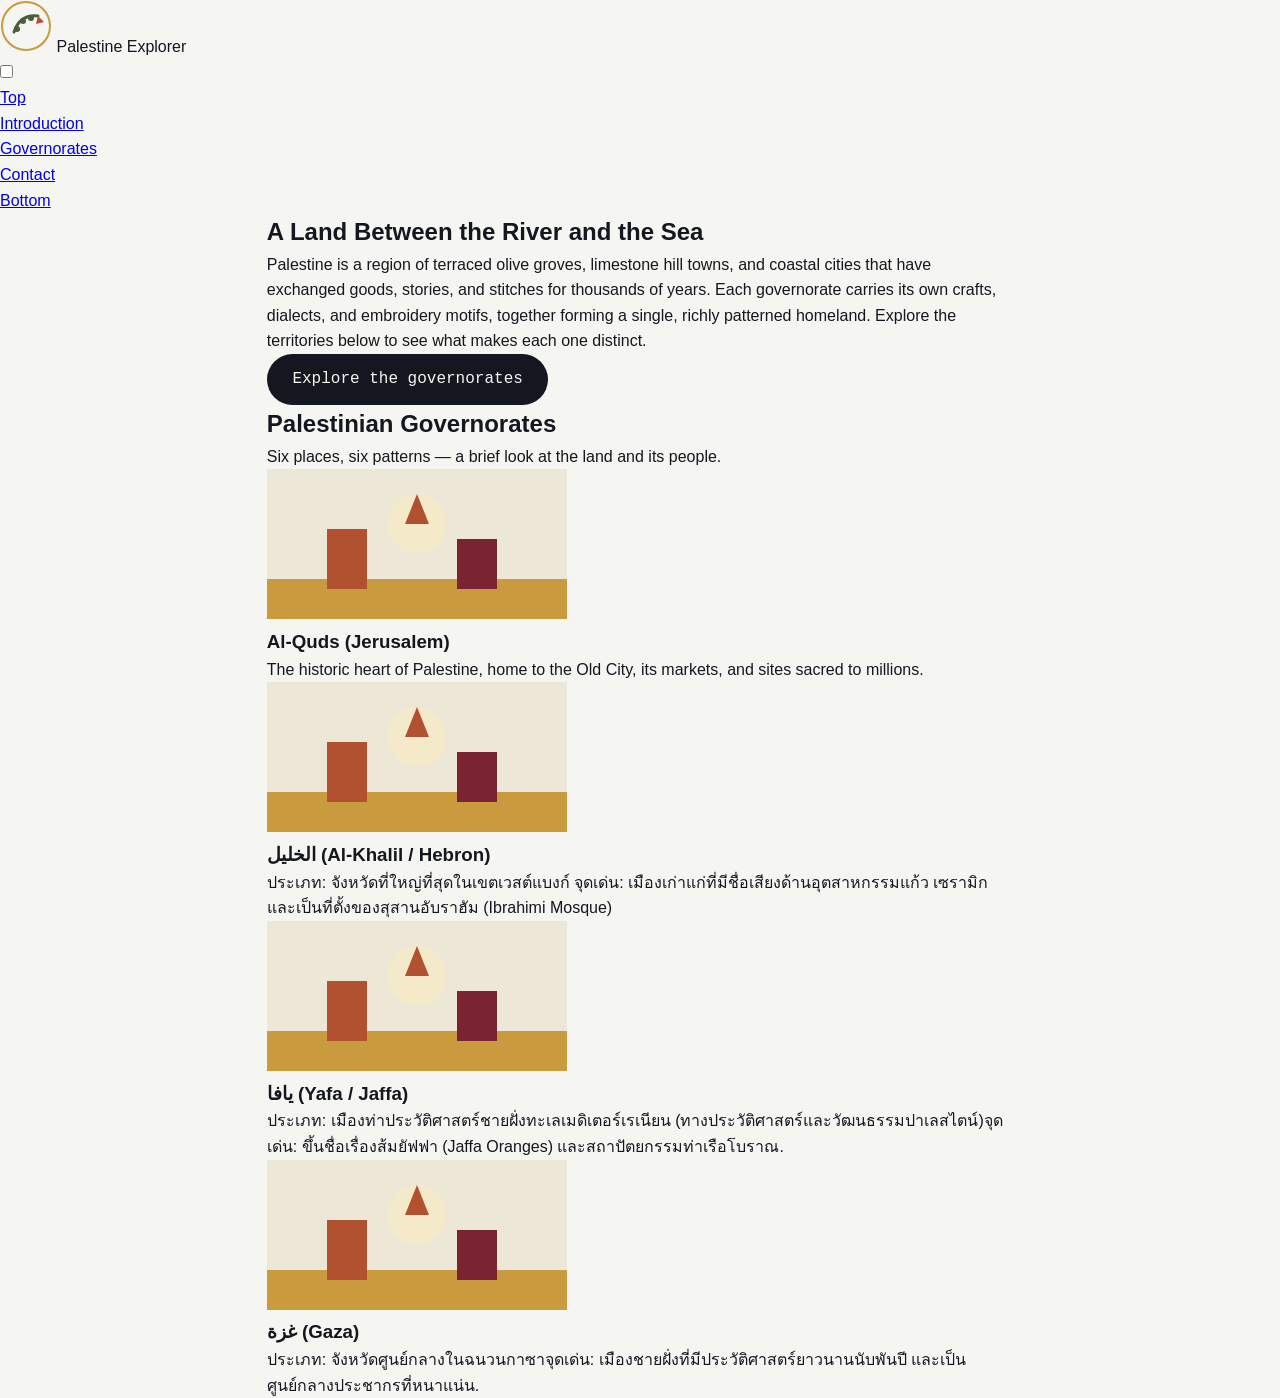
<file: palestine.html>
<!DOCTYPE html>
<html lang="en">
<head>
  <meta charset="UTF-8">
  <meta name="viewport" content="width=device-width, initial-scale=1.0">
  <title>Palestine Explorer: Midterm Challenge</title>
  <link rel="stylesheet" href="style.css">
</head>
<body>

  <a id="top"></a>

  <header class="site-header">
    <div class="brand">
      <svg class="logo" width="52" height="52" viewBox="0 0 52 52" role="img" aria-labelledby="logoTitle logoDesc">
        <title id="logoTitle">Palestine Explorer logo</title>
        <desc id="logoDesc">An olive branch curved around a rising sun, representing the land of Palestine.</desc>
        <circle cx="26" cy="26" r="24" fill="none" stroke="#C99A3E" stroke-width="2"></circle>
        <path d="M14 32 Q 20 14, 38 16" fill="none" stroke="#4B5D3A" stroke-width="3" stroke-linecap="round"></path>
        <circle cx="17" cy="29" r="3" fill="#4B5D3A"></circle>
        <circle cx="23" cy="21" r="3" fill="#4B5D3A"></circle>
        <circle cx="31" cy="18" r="3" fill="#4B5D3A"></circle>
        <path d="M38 16 L36 24 L44 22 Z" fill="#B1512F"></path>
      </svg>
      <span class="brand-name">Palestine Explorer</span>
    </div>

    <input type="checkbox" id="menu-toggle" class="menu-toggle">
    <label for="menu-toggle" class="hamburger" aria-label="Open navigation menu">
      <span></span><span></span><span></span>
    </label>

    <nav class="site-nav" aria-label="Primary">
      <ul>
        <li><a href="#top">Top</a></li>
        <li><a href="#introduction">Introduction</a></li>
        <li><a href="#governorates">Governorates</a></li>
        <li><a href="#contact">Contact</a></li>
        <li><a href="#bottom">Bottom</a></li>
      </ul>
     </nav>
  </header>

  <main>

    <section id="introduction" class="intro">
      <div class="stitch-border" aria-hidden="true"></div>
      <div class="intro-inner">
        <h1>A Land Between the River and the Sea</h1>
        <p>
          Palestine is a region of terraced olive groves, limestone hill towns, and
          coastal cities that have exchanged goods, stories, and stitches for thousands
          of years. Each governorate carries its own crafts, dialects, and embroidery
          motifs, together forming a single, richly patterned homeland. Explore the
          territories below to see what makes each one distinct.
        </p>
        <a href="#governorates" class="cta">Explore the governorates</a>
      </div>
    </section>

    <section id="governorates" class="governorates">
      <h2>Palestinian Governorates</h2>
      <p class="section-lede">Six places, six patterns — a brief look at the land and its people.</p>

      <div class="card-grid">

        <article class="card">
          <img src="data:image/svg+xml;utf8,%3Csvg xmlns='http://www.w3.org/2000/svg' viewBox='0023 180'%3E%3Crect width='300' height='180' fill='%23EDE7D8'/%3E%3Crect x='0' y='110' width='300' height='50' fill='%23C99A3E'/%3E%3Crect x='60' y='60' width='40' height='60' fill='%23B1512F'/%3E%3Ccircle cx='150' cy='55' r='30' fill='%23F4E9C9'/%3E%3Cpath d='M150 25 L138 55 L162 55 Z' fill='%23B1512F'/%3E%3Crect x='190' y='70' width='40' height='50' fill='%237A2331'/%3E%3C/svg%3E"  
               alt="Illustrated skyline of Al-Quds (Jerusalem) with a golden dome and stone buildings under a warm sky.">
          <div class="card-body">
            <h3>Al-Quds (Jerusalem)</h3>
            <p>The historic heart of Palestine, home to the Old City, its markets, and sites sacred to millions.</p>
            <img src="data:image/svg+xml;utf8,%3Csvg xmlns='http://www.w3.org/2000/svg' viewBox='0023 180'%3E%3Crect width='300' height='180' fill='%23EDE7D8'/%3E%3Crect x='0' y='110' width='300' height='50' fill='%23C99A3E'/%3E%3Crect x='60' y='60' width='40' height='60' fill='%23B1512F'/%3E%3Ccircle cx='150' cy='55' r='30' fill='%23F4E9C9'/%3E%3Cpath d='M150 25 L138 55 L162 55 Z' fill='%23B1512F'/%3E%3Crect x='190' y='70' width='40' height='50' fill='%237A2331'/%3E%3C/svg%3E"  
               alt="Illustrated skyline of Al-Quds (Jerusalem) with a golden dome and stone buildings under a warm sky.">
          <div class="card-body">
            <h3>الخليل (Al-Khalil / Hebron)</h3>
            <p>ประเภท: จังหวัดที่ใหญ่ที่สุดในเขตเวสต์แบงก์ จุดเด่น: เมืองเก่าแก่ที่มีชื่อเสียงด้านอุตสาหกรรมแก้ว เซรามิก และเป็นที่ตั้งของสุสานอับราฮัม (Ibrahimi Mosque)</p>
          </div>
        </article>
        <article class="card">
          <img src="data:image/svg+xml;utf8,%3Csvg xmlns='http://www.w3.org/2000/svg' viewBox='0023 180'%3E%3Crect width='300' height='180' fill='%23EDE7D8'/%3E%3Crect x='0' y='110' width='300' height='50' fill='%23C99A3E'/%3E%3Crect x='60' y='60' width='40' height='60' fill='%23B1512F'/%3E%3Ccircle cx='150' cy='55' r='30' fill='%23F4E9C9'/%3E%3Cpath d='M150 25 L138 55 L162 55 Z' fill='%23B1512F'/%3E%3Crect x='190' y='70' width='40' height='50' fill='%237A2331'/%3E%3C/svg%3E"  
               alt="Illustrated skyline of Al-Quds (Jerusalem) with a golden dome and stone buildings under a warm sky.">
          <div class="card-body">
            <h3>يافا (Yafa / Jaffa)</h3>
            <p>ประเภท: เมืองท่าประวัติศาสตร์ชายฝั่งทะเลเมดิเตอร์เรเนียน (ทางประวัติศาสตร์และวัฒนธรรมปาเลสไตน์)จุดเด่น: ขึ้นชื่อเรื่องส้มยัฟฟา (Jaffa Oranges) และสถาปัตยกรรมท่าเรือโบราณ.</p>
        </article>
         <img src="data:image/svg+xml;utf8,%3Csvg xmlns='http://www.w3.org/2000/svg' viewBox='0023 180'%3E%3Crect width='300' height='180' fill='%23EDE7D8'/%3E%3Crect x='0' y='110' width='300' height='50' fill='%23C99A3E'/%3E%3Crect x='60' y='60' width='40' height='60' fill='%23B1512F'/%3E%3Ccircle cx='150' cy='55' r='30' fill='%23F4E9C9'/%3E%3Cpath d='M150 25 L138 55 L162 55 Z' fill='%23B1512F'/%3E%3Crect x='190' y='70' width='40' height='50' fill='%237A2331'/%3E%3C/svg%3E"  
               alt="Illustrated skyline of Al-Quds (Jerusalem) with a golden dome and stone buildings under a warm sky.">
          <div class="card-body">
            <h3> غزة (Gaza)</h3>
            <p>ประเภท: จังหวัดศูนย์กลางในฉนวนกาซาจุดเด่น: เมืองชายฝั่งที่มีประวัติศาสตร์ยาวนานนับพันปี และเป็นศูนย์กลางประชากรที่หนาแน่น.</p>
        </article>
</file>
<file: style.css>
/* ==========================================================
   TOKENS
   ========================================================== */
:root{
  --bg:      #F5F6F1;
  --panel:   #FFFFFF;
  --ink:     #14171F;
  --muted:   #5B6270;
  --line:    rgba(20,23,31,0.10);

  --blue:    #2E6F95;
  --amber:   #D98E04;
  --green:   #4C9A6A;

  --display: 'Space Grotesk', sans-serif;
  --body:    'Inter', sans-serif;
  --mono:    'JetBrains Mono', monospace;
}

*{ box-sizing:border-box; margin:0; padding:0; }
html{ scroll-behavior:smooth; }

a:focus-visible,
button:focus-visible,
input:focus-visible,
textarea:focus-visible{
  outline:2px solid var(--blue);
  outline-offset:2px;
}

body{
  background:var(--bg);
  color:var(--ink);
  font-family:var(--body);
  line-height:1.6;
}

/* ==========================================================
   TOP NAV
   ========================================================== */
.topnav{
  position:sticky;
  top:0;
  display:flex;
  align-items:center;
  gap:2rem;
  padding:1.1rem 6vw;
  background:rgba(245,246,241,0.85);
  backdrop-filter:blur(8px);
  border-bottom:1px solid var(--line);
  z-index:20;
  transition:box-shadow 0.25s ease, border-color 0.25s ease;
}
.topnav__mark{
  font-family:var(--mono);
  font-weight:500;
  color:var(--blue);
}
.topnav__links{
  display:flex;
  gap:1.4rem;
  flex:1;
}
.topnav__links a{
  text-decoration:none;
  color:var(--muted);
  font-size:0.9rem;
  font-weight:500;
  padding-bottom:0.3rem;
  border-bottom:2px solid transparent;
  transition:color 0.2s, border-color 0.2s;
}
.topnav__links a:hover{ color:var(--ink); }
.topnav__links a.active{
  color:var(--ink);
  border-bottom-color:var(--blue);
}
.topnav.is-scrolled{
  box-shadow:0 4px 16px rgba(20,23,31,0.06);
  border-bottom-color:transparent;
}
.topnav__print{
  font-family:var(--mono);
  font-size:0.78rem;
  background:var(--ink);
  color:var(--bg);
  border:none;
  padding:0.55rem 1rem;
  border-radius:20px;
  cursor:pointer;
  transition:opacity 0.2s;
}
.topnav__print:hover{ opacity:0.85; }

/* ---------- burger menu (mobile only) ---------- */
.burger{
  display:none;
  flex-direction:column;
  justify-content:space-between;
  width:24px;
  height:18px;
  background:none;
  border:none;
  cursor:pointer;
  padding:0;
}
.burger span{
  display:block;
  width:100%;
  height:2px;
  background:var(--ink);
  border-radius:2px;
  transition:transform 0.25s ease, opacity 0.25s ease;
}
.burger.is-open span:nth-child(1){ transform:translateY(8px) rotate(45deg); }
.burger.is-open span:nth-child(2){ opacity:0; }
.burger.is-open span:nth-child(3){ transform:translateY(-8px) rotate(-45deg); }

/* ==========================================================
   HERO
   ========================================================== */
.hero{
  position:relative;
  padding:4.5rem 6vw 3.5rem;
  border-bottom:1px solid var(--line);
}
.hero__line{
  display:block;
  width:100%;
  height:32px;
  margin-bottom:2rem;
}
.hero__grid{
  display:grid;
  grid-template-columns:1fr auto;
  gap:3rem;
  align-items:start;
  max-width:1100px;
}
.hero__eyebrow{
  font-family:var(--mono);
  font-size:0.78rem;
  letter-spacing:0.14em;
  text-transform:uppercase;
  color:var(--blue);
  margin-bottom:0.9rem;
}
.hero__name{
  font-family:var(--display);
  font-weight:700;
  font-size:clamp(2.1rem, 4.6vw, 3.2rem);
  letter-spacing:-0.01em;
  margin-bottom:0.35rem;
}
.hero__role{
  font-size:1.05rem;
  color:var(--blue);
  font-weight:500;
  margin-bottom:1.4rem;
}
.hero__summary{
  color:var(--muted);
  max-width:52ch;
  margin-bottom:1.6rem;
  font-size:0.98rem;
}
.hero__contact{
  list-style:none;
  display:flex;
  flex-wrap:wrap;
  gap:1.5rem;
  margin-bottom:0.8rem;
}
.hero__contact a{
  font-family:var(--mono);
  font-size:0.85rem;
  color:var(--ink);
  text-decoration:none;
  border-bottom:1px solid var(--blue);
  padding-bottom:1px;
}
.hero__contact a:hover{ color:var(--blue); }
.hero__note{
  font-family:var(--mono);
  font-size:0.75rem;
  color:var(--muted);
  opacity:0.8;
}
.hero__note code{
  background:var(--panel);
  border:1px solid var(--line);
  padding:0.1rem 0.4rem;
  border-radius:3px;
}

/* ---------- photo ---------- */
.hero__photo{
  display:flex;
  flex-direction:column;
  align-items:center;
  gap:0.6rem;
}
.hero__photo-frame{
  position:relative;
  width:230px;
  height:230px;
  border-radius:50%;
  overflow:hidden;
  border:4px solid var(--panel);
  box-shadow:0 0 0 1px var(--line), 0 12px 28px rgba(20,23,31,0.10);
  background:var(--panel);
}
.hero__photo-frame img{
  width:100%;
  height:100%;
  object-fit:cover;
  display:block;
}
.hero__photo-fallback{
  display:none;
  position:absolute;
  inset:0;
  align-items:flex-end;
  justify-content:center;
  overflow:hidden;
}
.hero__photo-fallback svg{ width:75%; height:75%; }
.hero__photo-hint{
  font-family:var(--mono);
  font-size:0.68rem;
  color:var(--muted);
  text-align:center;
  max-width:150px;
  opacity:0.75;
}
.hero__photo-hint code{
  background:var(--panel);
  border:1px solid var(--line);
  padding:0.05rem 0.3rem;
  border-radius:3px;
}

@media (max-width:640px){
  .hero__grid{ grid-template-columns:1fr; }
  .hero__photo{ order:-1; align-items:flex-start; }
  .hero__photo-frame{ width:140px; height:140px; }
}

/* ==========================================================
   SECTIONS
   ========================================================== */
main{ max-width:900px; margin:0 auto; padding:0 6vw; }

.section{
  padding:3.5rem 0;
  border-bottom:1px solid var(--line);
  opacity:0;
  transform:translateY(16px);
  transition:opacity 0.6s ease, transform 0.6s ease;
}
.section.in-view{ opacity:1; transform:translateY(0); }
.section:last-of-type{ border-bottom:none; }

.section__tag{
  font-family:var(--mono);
  font-size:0.78rem;
  color:var(--amber);
  margin-bottom:0.6rem;
}
.section__title{
  font-family:var(--display);
  font-weight:600;
  font-size:1.9rem;
  margin-bottom:1.8rem;
}
.section__lead{
  color:var(--muted);
  max-width:56ch;
  margin-bottom:1.5rem;
}

/* ---------- languages ---------- */
.langbar__row{ margin-bottom:1.2rem; }
.langbar__label{
  display:block;
  font-size:0.92rem;
  margin-bottom:0.4rem;
}
.langbar__label em{
  font-style:normal;
  color:var(--muted);
  font-family:var(--mono);
  font-size:0.78rem;
  margin-left:0.5rem;
}
.langbar__track{
  width:100%;
  height:8px;
  background:var(--line);
  border-radius:4px;
  overflow:hidden;
}
.langbar__fill{
  height:100%;
  width:0%;
  background:linear-gradient(90deg, var(--blue), var(--green));
  border-radius:4px;
  transition:width 1.1s ease;
}

/* ---------- skills tags ---------- */
.tags{ display:flex; flex-wrap:wrap; gap:0.6rem; }
.tag{
  font-family:var(--mono);
  font-size:0.85rem;
  padding:0.5rem 1rem;
  border-radius:20px;
  border:1px solid var(--line);
  background:var(--panel);
}
.tag--blue{ color:var(--blue); border-color:color-mix(in srgb, var(--blue) 40%, transparent); }
.tag--amber{ color:var(--amber); border-color:color-mix(in srgb, var(--amber) 40%, transparent); }
.tag--green{ color:var(--green); border-color:color-mix(in srgb, var(--green) 40%, transparent); }

/* ---------- carousel (projects) ---------- */
.carousel{
  position:relative;
  padding:0 3rem;
}
.carousel__viewport{
  overflow:hidden;
  border-radius:10px;
}
.carousel__track{
  display:flex;
  transition:transform 0.45s ease;
}
.carousel__slide{
  flex:0 0 100%;
  max-width:100%;
}
.project{
  background:var(--panel);
  border:1px solid var(--line);
  border-radius:10px;
  padding:1.8rem;
  min-height:220px;
}
.project__icon{ width:40px; height:40px; margin-bottom:1rem; }
.project__icon svg{ width:100%; height:100%; }
.project h3{
  font-family:var(--display);
  font-size:1.15rem;
  margin-bottom:0.6rem;
}
.project p{
  font-size:0.92rem;
  color:var(--muted);
  margin-bottom:1rem;
  max-width:52ch;
}
.project__tags{ display:flex; flex-wrap:wrap; gap:0.4rem; }
.project__tags span{
  font-family:var(--mono);
  font-size:0.72rem;
  color:var(--muted);
  background:var(--bg);
  border:1px solid var(--line);
  padding:0.2rem 0.55rem;
  border-radius:12px;
}

.carousel__btn{
  position:absolute;
  top:50%;
  transform:translateY(-50%);
  display:flex;
  align-items:center;
  justify-content:center;
  width:38px; height:38px;
  border-radius:50%;
  border:1px solid var(--line);
  background:var(--panel);
  color:var(--ink);
  cursor:pointer;
  transition:background 0.2s, box-shadow 0.2s, transform 0.2s, color 0.2s;
}
.carousel__btn:hover{
  box-shadow:0 8px 20px rgba(20,23,31,0.12);
  color:var(--blue);
  border-color:color-mix(in srgb, var(--blue) 35%, transparent);
}
.carousel__btn:active{ transform:translateY(-50%) scale(0.92); }
.carousel__btn--prev{ left:0; }
.carousel__btn--next{ right:0; }

.carousel__meta{
  display:flex;
  align-items:center;
  justify-content:center;
  gap:1rem;
  margin-top:1.4rem;
}
.carousel__count{
  font-family:var(--mono);
  font-size:0.75rem;
  color:var(--muted);
  letter-spacing:0.04em;
}

.carousel__dots{
  display:flex;
  justify-content:center;
  gap:0.5rem;
}
.carousel__dots button{
  width:8px; height:8px;
  border-radius:50%;
  border:none;
  background:var(--line);
  cursor:pointer;
  padding:0;
  transition:background 0.2s, transform 0.2s, width 0.2s;
}
.carousel__dots button:hover{ background:color-mix(in srgb, var(--blue) 50%, var(--line)); }
.carousel__dots button.active{
  background:var(--blue);
  width:20px;
  border-radius:4px;
}

/* ---------- contact ---------- */
.section--contact{ text-align:left; }
.cta{
  display:inline-block;
  font-family:var(--mono);
  font-size:1rem;
  color:var(--bg);
  background:var(--ink);
  padding:0.8rem 1.6rem;
  border-radius:30px;
  text-decoration:none;
  border:none;
  cursor:pointer;
  transition:opacity 0.2s;
}
.cta:hover{ opacity:0.85; }
.cta--ghost{
  display:inline-block;
  margin-bottom:2.2rem;
  background:transparent;
  color:var(--ink);
  border:1px solid var(--line);
}

/* ---------- contact form ---------- */
.contact-form{
  max-width:560px;
  display:flex;
  flex-direction:column;
  gap:1.2rem;
}
.form-grid{
  display:grid;
  grid-template-columns:1fr 1fr;
  gap:1.2rem;
}
.form-row{
  display:flex;
  flex-direction:column;
  gap:0.4rem;
}
.form-row label{
  font-family:var(--mono);
  font-size:0.8rem;
  color:var(--ink);
}
.form-row label em{
  font-style:normal;
  color:var(--muted);
}
.form-row input,
.form-row textarea{
  font-family:var(--body);
  font-size:0.95rem;
  padding:0.75rem 0.95rem;
  border:1px solid var(--line);
  border-radius:8px;
  background:var(--panel);
  color:var(--ink);
  resize:vertical;
  transition:border-color 0.2s, box-shadow 0.2s;
}
.form-row input:focus,
.form-row textarea:focus{
  outline:none;
  border-color:var(--blue);
  box-shadow:0 0 0 3px color-mix(in srgb, var(--blue) 18%, transparent);
}
.form-error{
  display:none;
  font-size:0.8rem;
  color:#B3261E;
}
.form-row input:invalid.touched,
.form-row textarea:invalid.touched{
  border-color:#B3261E;
}
.form-row input:invalid.touched + .form-error,
.form-row textarea:invalid.touched + .form-error{
  display:block;
}
.cta--submit{
  display:inline-flex;
  align-items:center;
  gap:0.6rem;
  width:fit-content;
}
.cta--submit svg{ transition:transform 0.2s; }
.cta--submit:hover svg{ transform:translateX(3px); }
.form-status{
  font-family:var(--mono);
  font-size:0.85rem;
  color:var(--green);
  min-height:1.2em;
}
.form-status.is-error{ color:#B3261E; }

@media (max-width:600px){
  .form-grid{ grid-template-columns:1fr; }
}

.footer{
  text-align:center;
  font-family:var(--mono);
  font-size:0.75rem;
  color:var(--muted);
  padding:2.5rem 0;
  display:flex;
  flex-direction:column;
  align-items:center;
  gap:0.7rem;
}
.visitor-badge{
  display:inline-flex;
  align-items:center;
  gap:0.45rem;
  background:var(--panel);
  border:1px solid var(--line);
  padding:0.4rem 0.9rem;
  border-radius:20px;
  color:var(--muted);
}
.visitor-badge svg{ color:var(--blue); flex-shrink:0; }
.visitor-badge #visitorCount{ color:var(--ink); font-weight:500; }

/* ---------- go to top ---------- */
.to-top{
  position:fixed;
  right:1.5rem;
  bottom:1.5rem;
  width:46px;
  height:46px;
  display:flex;
  align-items:center;
  justify-content:center;
  border-radius:50%;
  border:none;
  background:var(--ink);
  color:var(--bg);
  cursor:pointer;
  opacity:0;
  visibility:hidden;
  transform:translateY(10px);
  box-shadow:0 8px 20px rgba(20,23,31,0.18);
  transition:opacity 0.25s ease, transform 0.25s ease, visibility 0.25s, background 0.2s;
  z-index:30;
}
.to-top.is-visible{
  opacity:1;
  visibility:visible;
  transform:translateY(0);
}
.to-top:hover{ background:var(--blue); }
.to-top:active{ transform:scale(0.92); }

/* ==========================================================
   RESPONSIVE
   ========================================================== */
@media (max-width:760px){
  .burger{ display:flex; }
  .topnav__links{
    display:none;
    position:absolute;
    top:100%;
    left:0;
    right:0;
    flex-direction:column;
    gap:0;
    background:var(--bg);
    border-bottom:1px solid var(--line);
    padding:0.5rem 6vw 1rem;
  }
  .topnav__links.is-open{ display:flex; }
  .topnav__links a{
    padding:0.7rem 0;
    border-bottom:1px solid var(--line);
  }
  .topnav__links a.active{ border-bottom-color:var(--line); }

  .hero{ padding-top:4.5rem; }
  .carousel{ padding:0 2.4rem; }
  .carousel__btn{ width:32px; height:32px; }
}

/* ==========================================================
   PRINT
   ========================================================== */
@media print{
  .topnav{ display:none; }
  .hero__plot{ display:none; }
  .section{ opacity:1; transform:none; break-inside:avoid; }
  body{ background:#fff; }
  .to-top{ display:none; }
  .contact-form{ display:none; }
  .carousel__btn, .carousel__dots{ display:none; }
  .carousel{ padding:0; }
  .carousel__track{ display:block; }
  .carousel__slide{ margin-bottom:1rem; }
}

@media (prefers-reduced-motion: reduce){
  .section{ transition:none; opacity:1; transform:none; }
  .langbar__fill{ transition:none; }
  html{ scroll-behavior:auto; }
}
</file>
